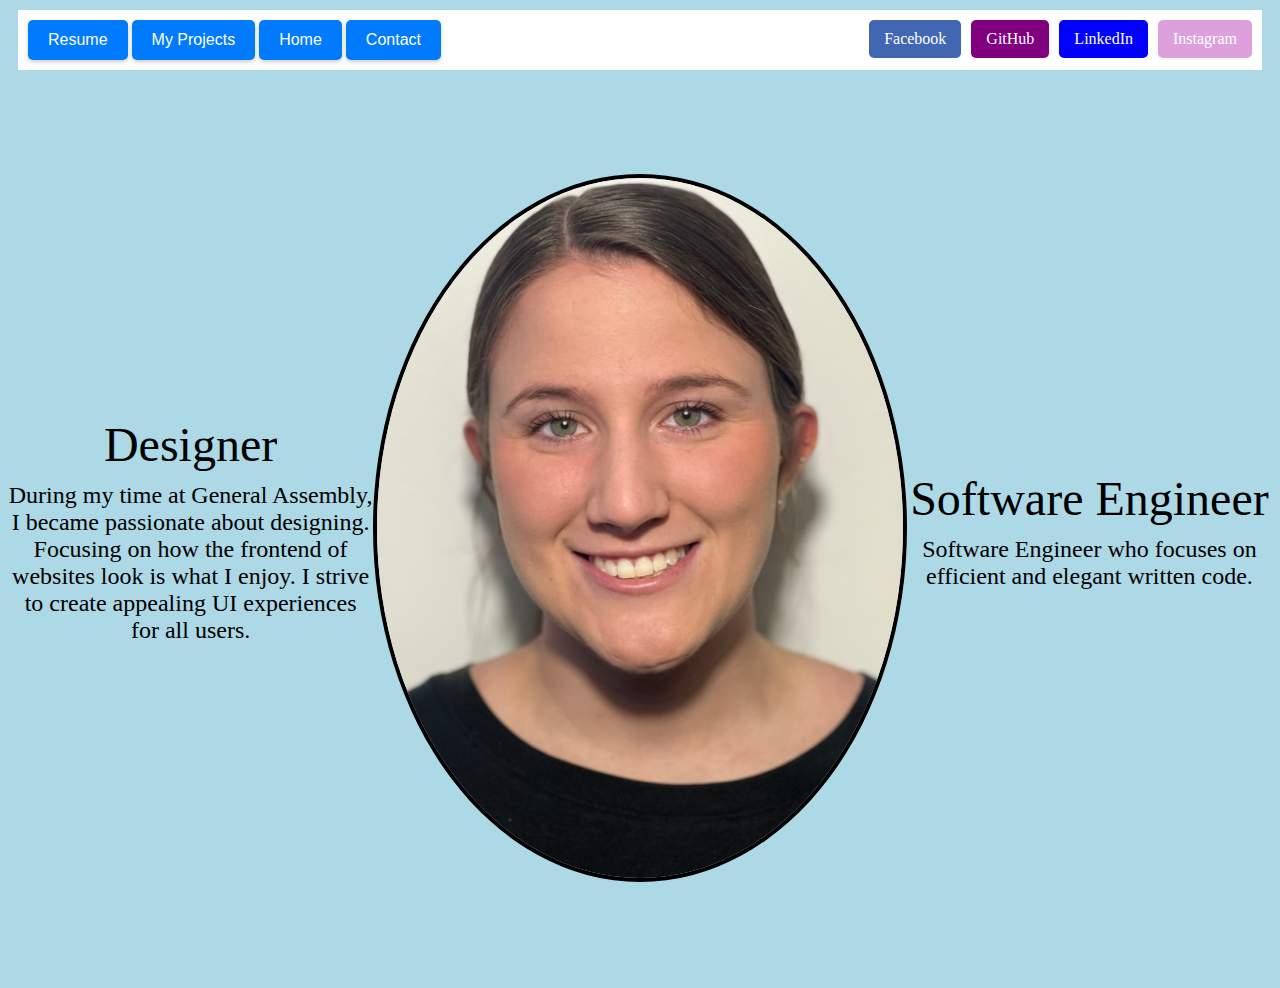
<file: index.html>
<!DOCTYPE html>
<html lang="en">
<head>
    <meta charset="UTF-8">
    <meta name="viewport" content="width=device-width, initial-scale=1, maximum-scale=1">
    <title>Home</title>
    
   

    <link href="main.css" rel="stylesheet">
    <link href="styles.css" rel="stylesheet">
    <script src="app.js" defer></script>
    <nav>
        <a href="./Resume/resume.html"><button>Resume</button></a>
        <a href="./My-Projects/projects.html"><button>My Projects</button></a>
        <a href="index.html"><Button>Home</Button></a>
        <a href="https://www.instagram.com/kayley_kincheloe/" class="insta-button">Instagram</a>
        <a href="https://www.linkedin.com/in/kayley-kincheloe-510391293/" class="linkedin-button">LinkedIn</a>
        <a href="https://github.com/kkincheloe" class="github-button">GitHub</a>
        <a href="https://www.facebook.com/kayley.kincheloe" class="facebook-button">Facebook</a>
        <button id="myBtn">Contact</button>
            <div id="myModal">
                <div class="modal-content">
                    <span id="close" class="close">&times;</span>
                    <p>Phone: (229)364-0724</p>
                    <p>Email: kkincheloe2003@gmail.com</p>
                 </div>

            </div>
    </nav>

</head>
<body>
        
    <div class="container">
        <div class="headshot">
            <img src="./images/51E8F00F-34D4-4D4C-8C44-75B12C721D53_1_105_c.jpeg">
        </div>
        <div class="designer-group">
            <div class="designer">Designer</div>
            <div class="designer-text">
                During my time at General Assembly, I became passionate about designing. Focusing on how the frontend of websites look is what I enjoy. 
                I strive to create appealing UI experiences for all users.
            </div>
        </div>
        <div class="software-engineer-group">
            <div class="software-engineer">Software Engineer</div>
            <div class="software-engineer-text">
                Software Engineer who focuses on efficient and elegant written code.
            </div>    
        </div>
    </div>
    
</body>
</html>
</file>
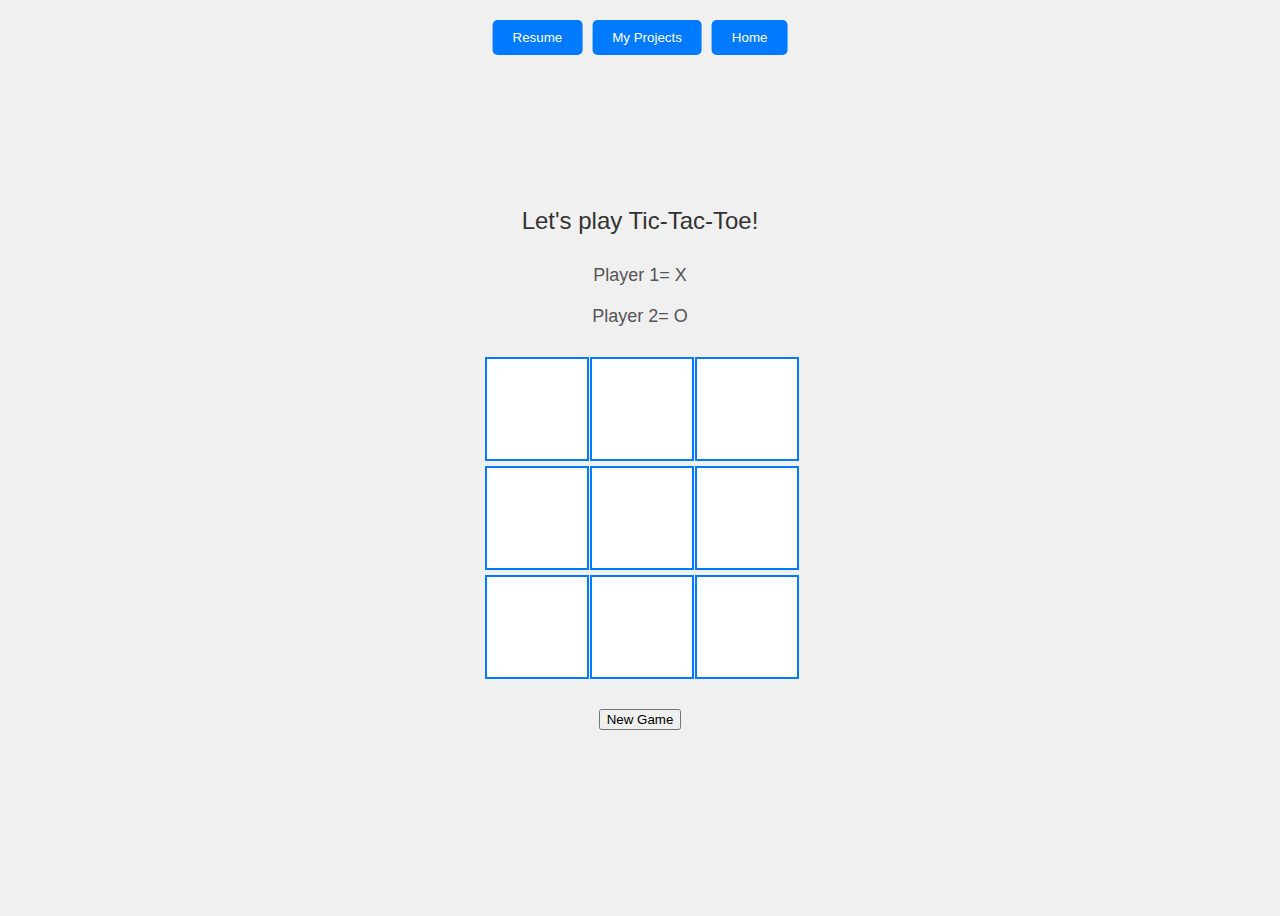
<file: My-Projects/projects.html>
<!DOCTYPE html>
<html lang="en">
<head>
    <meta charset="UTF-8">
    <meta name="viewport" content="width=device-width, initial-scale=1.0">
    <title>Tic-Tac-Toe</title>

    <link href="styles.css" rel="stylesheet">
    <script src="app.js" defer></script>

    <nav>
        <a href="../Resume/resume.html"><button>Resume</button></a>
        <a href="./projects.html"><button>My Projects</button></a>
        <a href="../index.html"><Button>Home</Button></a>
    </nav>
</head>
<body>
    <div class="header">
        Let's play Tic-Tac-Toe! 
    </div>
        <div id="playerOne">   
        Player 1= X
        </div>
        <div id="playerTwo">
        Player 2= O
        </div>
    </div>
    
        <div id="board">
               <div id="0" class="box" data-box></div>
               <div id ="1" class="box" data-box></div>
               <div id= "2" class="box" data-box></div>
               <div id = "3" class="box" data-box></div>
               <div id = "4" class="box" data-box></div>
               <div id= "5" class="box" data-box></div>
               <div id= "6" class="box" data-box></div>
               <div id = "7" class="box" data-box></div>
               <div id= "8" class="box" data-box></div>
           </div>
           <div class="winning-message" id="winningMessage">
               <div id="winningMessageText"></div>
               <button id="playagain">New Game</button>
           </div>
      
    

   
</body>
</html>
</file>
<file: main.css>
button {
    cursor: pointer;
}

nav {
    margin: 10px;
}

button {
    height: 30px;
}

@media (max-width: 600px) {
    body {
        flex-direction: column;
    }
}
</file>
<file: styles.css>
body {
    background-color: lightblue;
}
nav {
    background-color: white;
    height: 40px;
    padding: 10px;
}
button {
    color: black;
}
.container {
    display: flex;
    justify-content: space-around; 
    align-items: center; 
    text-align: center; 
    height: 100vh; 
    flex-wrap: nowrap; 
}

.headshot {
    flex: 0 1 auto; 
    order: 2;
}

.designer-group, .software-engineer-group {
    flex: 1; 
    display: flex;
    flex-direction: column; 
    justify-content: center; 
    order: 1; 
}

.software-engineer-group {
    order: 3; 
}
a button, button#myBtn {
    background-color: #007bff;
    color: white; 
    padding: 10px 20px; 
    border: none; 
    border-radius: 5px; 
    text-align: center; 
    font-size: 16px; 
    cursor: pointer; 
    text-decoration: none; 
    display: inline-block; 
    transition: background-color 0.3s, transform 0.3s; 
    box-shadow: 0 2px 4px rgba(0,0,0,0.2); 
    height: 40px;
}

a button:hover, button#myBtn:hover {
    background-color: #0056b3; 
    transform: scale(1.05); 
    box-shadow: 0 3px 6px rgba(0,0,0,0.3); 
}




.headshot img {
    max-width: 100%; 
    height: 700px; 
    border: 4px solid black;
    border-radius: 50%;
}

.designer, .software-engineer {
    margin-bottom: 10px; 
    font-size: 48px;
}
.designer-text, .software-engineer-text {
    font-size: 24px;
}

#myModal {
    background-color: rgb(211, 194, 173);
    margin: 10px;
    padding: 10px;
    border-radius: 20px;
    border: 3px solid black;
    width: 200px;
    height: 105px;
    display: none;
}

.close {
    cursor: pointer;
}

.insta-button {
    color: white;
    padding: 10px 15px;
    border-radius: 5px;
    text-decoration: none;
    background-color: plum;
    float: right;
    margin-left: 10px;
}
.linkedin-button {
    color: white;
    padding: 10px 15px;
    border-radius: 5px;
    text-decoration: none;
    background-color: blue;
    float: right;
}
.github-button {
    color: white;
    padding: 10px 15px;
    border-radius: 5px;
    text-decoration: none;
    background-color: purple;
    float: right;
    margin-right: 10px;
}
.facebook-button {
    background-color: #4267B2;
    color: white;
    padding: 10px 15px;
    border-radius: 5px;
    text-decoration: none;
    float: right;
    margin-right: 10px;
}
</file>
<file: My-Projects/styles.css>
/* General Body Styling */
body {
    font-family: Arial, sans-serif;
    display: flex;
    justify-content: center;
    align-items: center;
    flex-direction: column;
    min-height: 100vh;
    background-color: #f0f0f0;
}

nav {
    position: absolute;
    top: 0;
    left: 50%;
    transform: translateX(-50%);
    display: flex;
    gap: 10px;
    margin: 20px 0;
}

nav a button {
    background-color: #007bff;
    color: white;
    padding: 10px 20px;
    border: none;
    border-radius: 5px;
    cursor: pointer;
    transition: background-color 0.3s;
}

nav a button:hover {
    background-color: #0056b3;
}

.header {
    font-size: 24px;
    margin: 20px 0;
    color: #333;
}

#playerOne, #playerTwo {
    margin: 10px 0;
    font-size: 18px;
    color: #555;
}

/* Styling for the game board */
#board {
    display: grid;
    grid-template-columns: repeat(3, 100px);
    grid-gap: 5px;
    margin: 20px 0;
}

.box {
    background-color: #ffffff;
    display: flex;
    justify-content: center;
    align-items: center;
    font-size: 36px;
    font-weight: bold;
    color: #333;
    border: 2px solid #007bff;
    width: 100px;
    height: 100px;
    cursor: pointer;
    transition: background-color 0.2s;
}

.box:hover {
    background-color: #e7f0fd;
}

#game-status {
    margin: 20px;
    font-size: 20px;
    color: green;
}

#winningMessageText {
    font-size: 24px;
    color: #d9534f;
    margin-bottom: 10px;
}

button#restartButton, button#playAgain {
    background-color: #28a745;
    color: white;
    border: none;
    border-radius: 5px;
    padding: 10px 20px;
    cursor: pointer;
    margin: 5px;
    font-size: 16px;
    transition: background-color 0.3s;
}

button#restartButton:hover, button#playAgain:hover {
    background-color: #218838;
}
</file>
